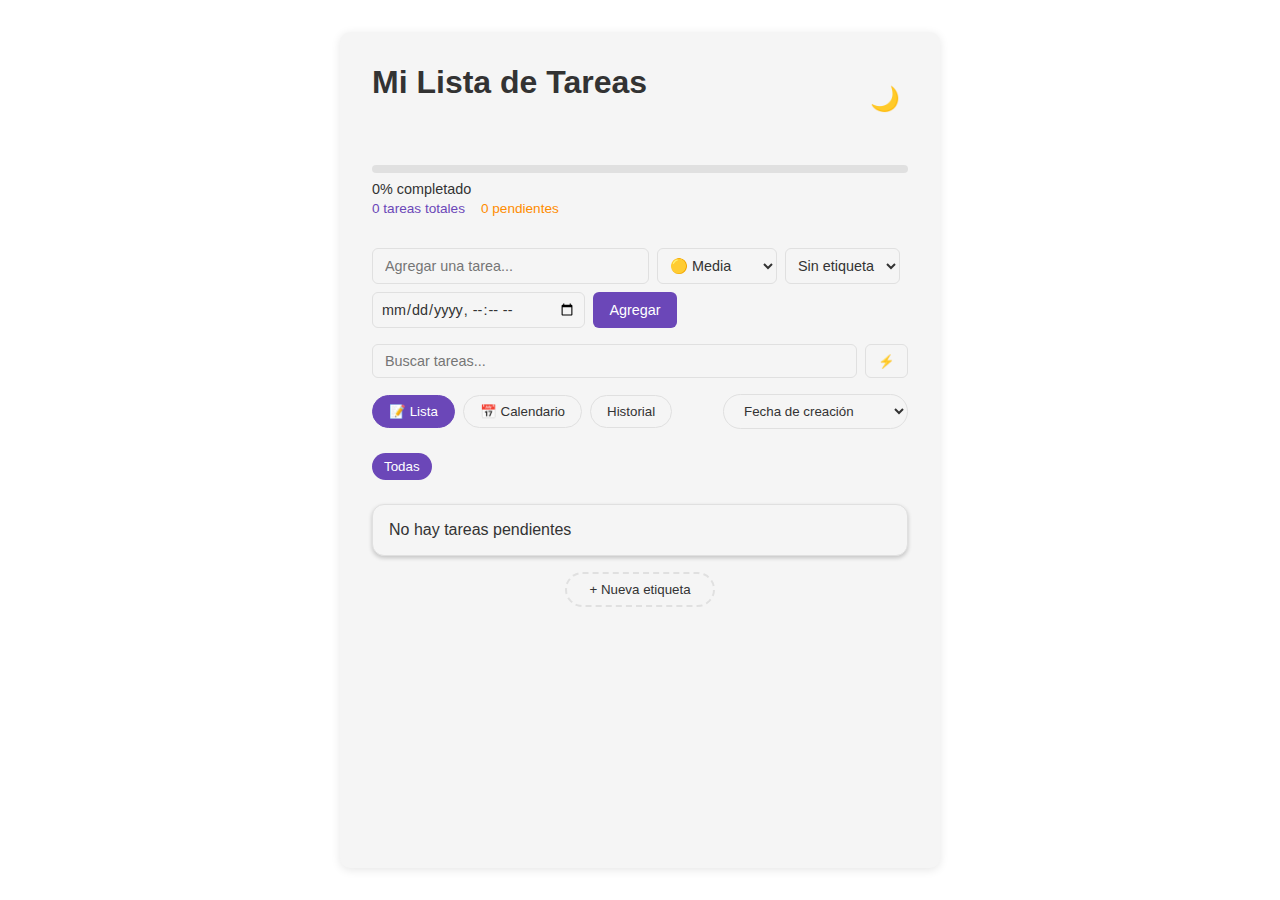
<file: index.html>
<!DOCTYPE html>
<html lang="es">
<head>
    <meta charset="UTF-8">
    <meta name="viewport" content="width=device-width, initial-scale=1.0">
    <title>Todo List</title>
    <link rel="stylesheet" href="styles.css">
    <link rel="manifest" href="manifest.json">
    <meta name="theme-color" content="#4a2fbd">
    <meta name="description" content="Una aplicación simple para gestionar tus tareas diarias">
    <link rel="apple-touch-icon" href="icons/icon-192x192.png">
    <meta name="mobile-web-app-capable" content="yes">
    <meta name="apple-mobile-web-app-capable" content="yes">
    <meta name="apple-mobile-web-app-status-bar-style" content="black">
    <meta name="apple-mobile-web-app-title" content="Tareas">
</head>
<body>
    <div class="container">
        <!-- Notificaciones -->
        <div id="notifications" class="notifications"></div>

        <!-- Modal de confirmación -->
        <div id="deleteModal" class="modal">
            <div class="modal-content">
                <h2>¿Eliminar tarea?</h2>
                <p>¿Estás seguro de que deseas eliminar esta tarea?</p>
                <div class="modal-buttons">
                    <button id="confirmDelete" class="modal-button delete-modal-btn">Confirmar</button>
                    <button id="cancelDelete" class="modal-button cancel-modal-btn">Cancelar</button>
                </div>
            </div>
        </div>

        <!-- Modal para confirmar limpiar todo -->
        <div id="clearAllModal" class="modal">
            <div class="modal-content">
                <h2>¿Eliminar todas las tareas?</h2>
                <p>Esta acción no se puede deshacer.</p>
                <div class="modal-buttons">
                    <button id="confirmClearAll" class="modal-button delete-modal-btn">Eliminar todo</button>
                    <button id="cancelClearAll" class="modal-button cancel-modal-btn">Cancelar</button>
                </div>
            </div>
        </div>

        <div class="header">
            <h1>Mi Lista de Tareas</h1>
            <div class="header-buttons">
                <button id="installButton" class="install-button">📱 Instalar</button>
                <button id="themeToggle" class="theme-toggle" aria-label="Cambiar tema">🌙</button>
            </div>
        </div>
        <div class="progress-section">
            <div class="progress-container">
                <div class="progress-bar" id="progress"></div>
            </div>
            <div class="progress-stats">
                <div class="stats-left">
                    <span class="progress-text" id="progressText">0% completado</span>
                    <div class="task-summary">
                        <span id="taskCount">0 tareas totales</span>
                        <span id="pendingCount">0 pendientes</span>
                    </div>
                </div>
                <button id="clearAllButton" class="clear-all-button" style="display: none">🗑️ Limpiar todo</button>
            </div>
        </div>
        <div class="todo-input">
            <input type="text" id="taskInput" placeholder="Agregar una tarea...">
            <select id="prioritySelect" class="priority-select" aria-label="Prioridad de la tarea">
                <option value="baja">🔵 Baja</option>
                <option value="media" selected>🟡 Media</option>
                <option value="alta">🔴 Alta</option>
            </select>
            <select id="tagSelect" class="tag-select">
                <option value="">Sin etiqueta</option>
            </select>
            <input type="datetime-local" id="dueDateInput" class="due-date-input">
            <button id="addTask">Agregar</button>
        </div>

        <div class="controls-container">
            <div class="search-section">
                <div class="search-bar">
                    <input type="text" id="searchInput" placeholder="Buscar tareas..." class="search-input">
                    <button id="advancedFilterBtn" class="filter-btn" aria-label="Filtros avanzados">
                        <span class="filter-icon">⚡</span>
                    </button>
                </div>
                <div id="advancedFilters" class="advanced-filters">
                    <div class="filter-group">
                        <label>Estado</label>
                        <select id="statusFilter">
                            <option value="all">Todos</option>
                            <option value="pending">Pendientes</option>
                            <option value="completed">Completadas</option>
                        </select>
                    </div>
                    <div class="filter-group">
                        <label>Prioridad</label>
                        <select id="priorityFilter">
                            <option value="all">Todas</option>
                            <option value="alta">🔴 Alta</option>
                            <option value="media">🟡 Media</option>
                            <option value="baja">🔵 Baja</option>
                        </select>
                    </div>
                    <div class="filter-group">
                        <label>Fecha</label>
                        <select id="dateFilter">
                            <option value="all">Todas</option>
                            <option value="today">Hoy</option>
                            <option value="week">Esta semana</option>
                            <option value="month">Este mes</option>
                            <option value="overdue">Vencidas</option>
                        </select>
                    </div>
                    <div class="filter-group">
                        <label>Etiquetas</label>
                        <div id="tagFilters" class="tag-filters">
                            <!-- Tags will be inserted here -->
                        </div>
                    </div>
                </div>
            </div>
            
            <div class="view-controls">
                <div class="view-buttons">
                    <button id="listViewBtn" class="view-button active">📝 Lista</button>
                    <button id="calendarViewBtn" class="view-button">📅 Calendario</button>
                    <button id="historyViewBtn" class="view-button">Historial</button>
                </div>
                <div class="sort-options">
                    <select id="sortSelect" class="sort-select">
                        <option value="created">Fecha de creación</option>
                        <option value="dueDate">Fecha de vencimiento</option>
                    </select>
                </div>
            </div>
        </div>

        <div id="listView" class="view active">
            <div class="tag-filters" id="tagFilters">
                <button class="tag-filter active" data-tag-id="all">Todas</button>
                <!-- Las etiquetas se agregarán aquí -->
            </div>
            <ul class="todo-list" id="todoList">
                <!-- Las tareas se agregarán aquí -->
            </ul>
        </div>

        <div id="calendarView" class="view">
            <div class="calendar-header">
                <button id="prevMonth">◀</button>
                <h2 id="currentMonth">Marzo 2025</h2>
                <button id="nextMonth">▶</button>
            </div>
            <div class="calendar-grid">
                <div class="calendar-days">
                    <span>Dom</span>
                    <span>Lun</span>
                    <span>Mar</span>
                    <span>Mié</span>
                    <span>Jue</span>
                    <span>Vie</span>
                    <span>Sáb</span>
                </div>
                <div id="calendarDays" class="calendar-dates">
                    <!-- Los días se agregarán aquí -->
                </div>
            </div>
        </div>

        <div id="historyView" class="view">
            <div class="history-container">
                <h3>Historial de Tareas Completadas</h3>
                <ul id="historyList" class="history-list"></ul>
            </div>
        </div>

        <button id="addTagButton" class="add-tag-button">+ Nueva etiqueta</button>
        
        <!-- Modal para nueva etiqueta -->
        <div id="tagModal" class="modal">
            <div class="modal-content">
                <h2>Nueva Etiqueta</h2>
                <input type="text" id="tagNameInput" placeholder="Nombre de la etiqueta">
                <div class="color-picker">
                    <input type="color" id="tagColorInput">
                    <button id="randomColorButton">Color aleatorio</button>
                </div>
                <div class="modal-buttons">
                    <button id="saveTag" class="modal-button">Guardar</button>
                    <button id="cancelTag" class="modal-button cancel-modal-btn">Cancelar</button>
                </div>
            </div>
        </div>
    </div>
    <!-- Módulos JavaScript -->
    <script src="js/taskManager.js"></script>
    <script src="js/tagManager.js"></script>
    <script src="js/calendarManager.js"></script>
    <script src="js/uiManager.js"></script>
    <script src="js/themeManager.js"></script>
    <script src="js/pwaManager.js"></script>
    <script src="js/main.js"></script>
    <script>
        if ('serviceWorker' in navigator) {
            window.addEventListener('load', () => {
                navigator.serviceWorker.register('./sw.js')
                    .then(registration => {
                        console.log('ServiceWorker registrado exitosamente:', registration);
                    })
                    .catch(error => {
                        console.log('Error al registrar el ServiceWorker:', error);
                    });
            });
        }
    </script>
</body>
</html>
</file>
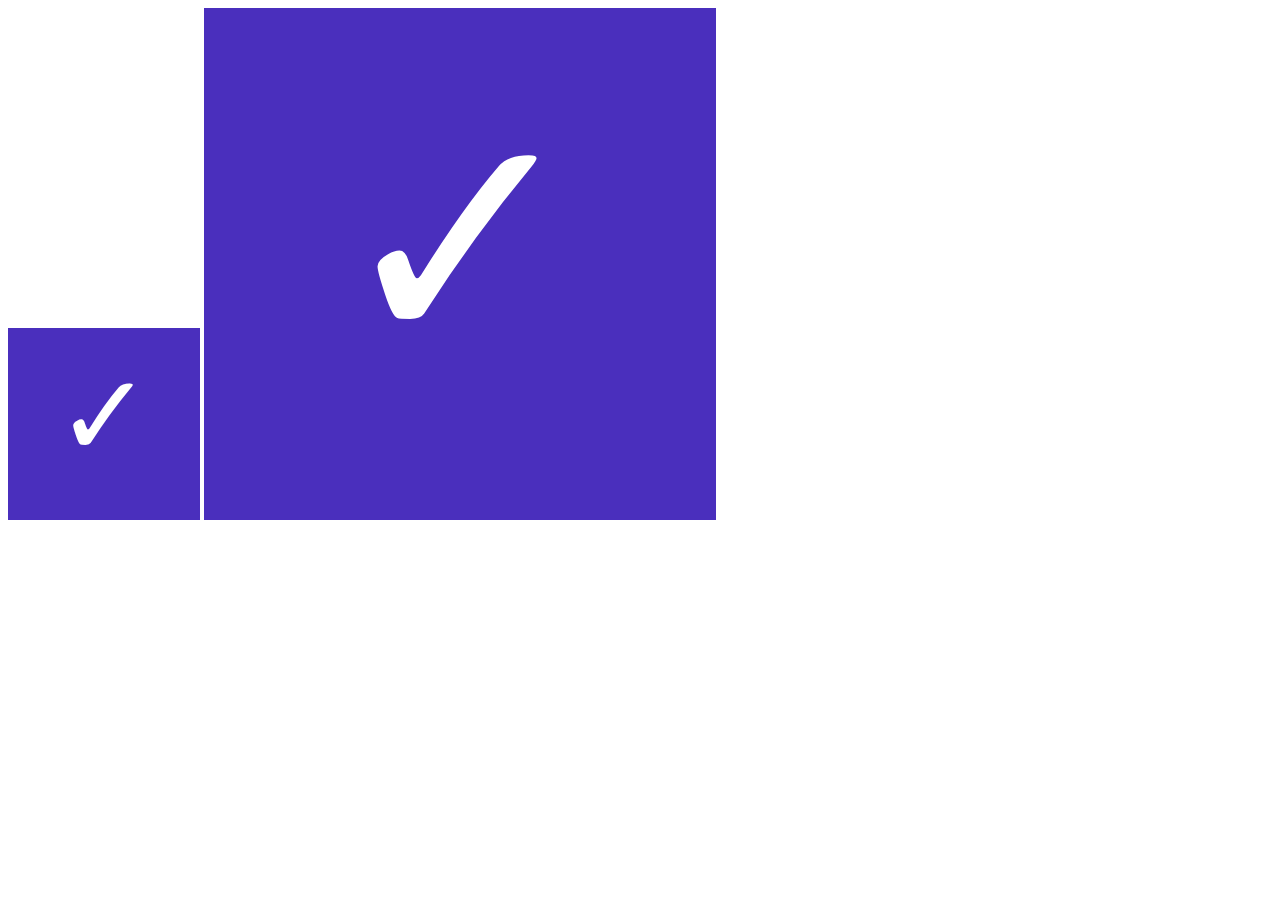
<file: createIcons.html>
<!DOCTYPE html>
<html>
<head>
    <title>Create Icons</title>
</head>
<body>
    <canvas id="canvas192" width="192" height="192"></canvas>
    <canvas id="canvas512" width="512" height="512"></canvas>
    <script>
        function createIcon(canvas, size) {
            const ctx = canvas.getContext('2d');
            ctx.fillStyle = '#4a2fbd';
            ctx.fillRect(0, 0, size, size);
            ctx.font = `${size * 0.6}px Arial`;
            ctx.fillStyle = 'white';
            ctx.textAlign = 'center';
            ctx.textBaseline = 'middle';
            ctx.fillText('✓', size/2, size/2);
            
            const link = document.createElement('a');
            link.download = `icon-${size}x${size}.png`;
            link.href = canvas.toDataURL();
            link.click();
        }

        createIcon(document.getElementById('canvas192'), 192);
        createIcon(document.getElementById('canvas512'), 512);
    </script>
</body>
</html>
</file>
<file: styles.css>
:root {
    --bg-color: #ffffff;
    --secondary-bg: #f5f5f5;
    --hover-bg: #e9e9e9;
    --border-color: #e0e0e0;
    --text-color: #333333;
    --text-secondary: #666666;
    --accent-color: #6b47b8;
    --accent-hover: #7b54d9;
    --success-color: #28a745;
    --error-color: #dc3545;
    --warning-color: #ffc107;
    --shadow-color: rgba(0, 0, 0, 0.1);
    --info-color: #2196F3;
}

[data-theme="dark"] {
    --bg-color: #1a1a1a;
    --secondary-bg: #2d2d2d;
    --hover-bg: #363636;
    --border-color: #404040;
    --text-color: #ffffff;
    --text-secondary: #a0a0a0;
    --accent-color: #6c4ce0;
    --success-color: #2fb344;
    --error-color: #e74c3c;
    --warning-color: #ffc107;
    --shadow-color: rgba(0, 0, 0, 0.3);
}

* {
    margin: 0;
    padding: 0;
    box-sizing: border-box;
    font-family: 'Segoe UI', Arial, sans-serif;
}

body {
    background-color: var(--bg-color);
    color: var(--text-color);
    min-height: 100vh;
    display: flex;
    justify-content: center;
    padding: 2rem;
    transition: background-color 0.3s ease, color 0.3s ease;
}

.container {
    width: 100%;
    max-width: 600px;
    background: var(--secondary-bg);
    border-radius: 10px;
    box-shadow: 0 2px 10px var(--shadow-color);
    padding: 2rem;
    transition: background-color 0.3s ease, box-shadow 0.3s ease;
}

.header {
    display: flex;
    justify-content: space-between;
    align-items: center;
    margin-bottom: 2rem;
}

.theme-toggle {
    background: transparent;
    border: none;
    font-size: 1.5rem;
    cursor: pointer;
    padding: 8px;
    border-radius: 50%;
    transition: background-color 0.3s;
}

.theme-toggle:hover {
    background: var(--secondary-bg);
}

.install-button {
    background: linear-gradient(145deg, #6b47b8, #4a2fbd);
    color: white;
    border: none;
    padding: 8px 16px;
    border-radius: 20px;
    cursor: pointer;
    font-size: 0.9rem;
    margin-right: 10px;
    transition: all 0.3s ease;
}

.install-button:hover {
    background: linear-gradient(145deg, #7b54d9, #5a3ad3);
    transform: translateY(-1px);
    box-shadow: 0 4px 15px rgba(74, 47, 189, 0.3);
}

.clear-all-button {
    background: linear-gradient(145deg, #dc3545, #c82333);
    color: white;
    border: none;
    border-radius: 20px;
    padding: 6px 12px;
    cursor: pointer;
    transition: all 0.3s ease;
    display: flex;
    align-items: center;
    gap: 4px;
    font-size: 0.85rem;
    height: fit-content;
}

.clear-all-button:hover {
    background: linear-gradient(145deg, #c82333, #bd2130);
    transform: translateY(-1px);
    box-shadow: 0 4px 8px rgba(220, 53, 69, 0.3);
}

.progress-section {
    margin-bottom: 2rem;
}

.progress-container {
    position: relative;
    background: var(--border-color);
    height: 8px;
    border-radius: 4px;
    overflow: hidden;
    width: 100%;
}

.progress-bar {
    position: absolute;
    left: 0;
    top: 0;
    height: 100%;
    background: linear-gradient(90deg, #4a2fbd, #6c4ce0);
    transition: width 0.3s ease;
    width: 0;
    border-radius: 4px;
}

.progress-stats {
    display: flex;
    justify-content: space-between;
    align-items: center;
    margin-top: 8px;
    gap: 16px;
}

.stats-left {
    display: flex;
    flex-direction: column;
    gap: 4px;
}

.progress-text {
    color: var(--text-color);
    font-size: 0.9rem;
}

.task-summary {
    display: flex;
    gap: 16px;
    color: var(--text-secondary);
    font-size: 0.85rem;
}

#taskCount {
    color: var(--accent-color);
}

#pendingCount {
    color: #ff8c00;
}

h1 {
    color: var(--text-color);
    text-align: center;
    margin-bottom: 2rem;
    font-size: 2rem;
}

.todo-input {
    display: flex;
    gap: 8px;
    margin-bottom: 1rem;
    flex-wrap: wrap;
}

.todo-input input[type="text"] {
    flex: 1;
    min-width: 200px;
    padding: 8px 12px;
    border: 1px solid var(--border-color);
    border-radius: 6px;
    background-color: var(--secondary-bg);
    color: var(--text-color);
    font-size: 0.9rem;
}

.todo-input select,
.todo-input input[type="datetime-local"] {
    padding: 8px;
    border: 1px solid var(--border-color);
    border-radius: 6px;
    background-color: var(--secondary-bg);
    color: var(--text-color);
    font-size: 0.9rem;
}

.priority-select {
    padding: 8px;
    border: 1px solid var(--border-color);
    border-radius: 6px;
    background-color: var(--secondary-bg);
    color: var(--text-color);
    font-size: 0.9rem;
    min-width: 120px;
}

.task-priority {
    display: inline-flex;
    align-items: center;
    font-size: 0.6rem;
    padding: 1px 4px;
    border-radius: 3px;
    margin-right: 4px;
    height: 16px;
    opacity: 0.9;
}

.task-priority.alta {
    background-color: var(--error-color);
    color: white;
}

.task-priority.media {
    background-color: var(--warning-color);
    color: #000;
}

.task-priority.baja {
    background-color: var(--info-color);
    color: white;
}

.todo-input button {
    padding: 8px 16px;
    background-color: var(--accent-color);
    color: white;
    border: none;
    border-radius: 6px;
    cursor: pointer;
    font-size: 0.9rem;
    transition: background-color 0.2s;
}

.todo-input button:hover {
    background-color: var(--accent-hover);
}

.task-options {
    display: flex;
    gap: 8px;
    flex: 1;
}

.date-input {
    padding: 8px 12px;
    border: 1px solid var(--border-color);
    border-radius: 20px;
    font-size: 1rem;
    background: var(--secondary-bg);
    color: var(--text-color);
    flex: 1;
}

.view-controls {
    display: flex;
    justify-content: space-between;
    align-items: center;
    margin: 1rem 0;
    gap: 16px;
}

.view-buttons {
    display: flex;
    gap: 8px;
}

.view-button {
    padding: 8px 16px;
    border: 1px solid var(--border-color);
    border-radius: 20px;
    background: var(--secondary-bg);
    color: var(--text-color);
    cursor: pointer;
    transition: all 0.3s ease;
}

.view-button.active {
    background: var(--accent-color);
    color: white;
    border-color: var(--accent-color);
}

.sort-select {
    padding: 8px 16px;
    border: 1px solid var(--border-color);
    border-radius: 20px;
    background: var(--secondary-bg);
    color: var(--text-color);
    cursor: pointer;
}

.view {
    display: none;
}

.view.active {
    display: block;
}

.todo-list {
    list-style: none;
}

.todo-list li {
    display: flex;
    align-items: flex-start;
    gap: 12px;
    padding: 16px;
    background: var(--secondary-bg);
    border: 1px solid var(--border-color);
    border-radius: 12px;
    margin-bottom: 12px;
    transition: all 0.3s ease;
    cursor: grab;
    box-shadow: 0 2px 4px rgba(0, 0, 0, 0.2);
}

.todo-list li:hover {
    background: var(--hover-bg);
    border-color: var(--accent-color);
    box-shadow: 0 4px 8px rgba(0, 0, 0, 0.3);
}

.todo-list li input[type="checkbox"] {
    width: 20px;
    height: 20px;
    border: 2px solid var(--accent-color);
    border-radius: 4px;
    cursor: pointer;
    margin-top: 2px;
}

.task-content {
    display: flex;
    flex-direction: column;
    flex: 1;
    min-width: 0;
    gap: 4px;
}

.task-main {
    display: flex;
    flex-direction: column;
    gap: 4px;
    min-width: 0;
}

.task-main span {
    font-size: .8rem;
    word-break: break-word;
    line-height: 1.4;
    color: var(--text-color);
    font-weight: normal;
}

.task-metadata {
    display: flex;
    gap: 4px;
    align-items: center;
    margin-top: -2px;
}

.task-tag {
    padding: 4px;
    border-radius: 3px;
    font-size: 0.55rem;
    color: white;
    white-space: nowrap;
    flex-shrink: 0;
    font-weight: 500;
    box-shadow: none;
    opacity: 0.9;
    line-height: 1.2;
    text-transform: lowercase;
    letter-spacing: 0.02em;
    height: 18px;
    display: inline-flex;
    align-items: center;
    overflow: hidden;
    text-overflow: ellipsis;
    width: auto;
}

.task-due-date {
    font-size: 0.6rem;
    color: var(--text-secondary);
    white-space: nowrap;
    flex-shrink: 0;
    height: 18px;
    display: inline-flex;
    align-items: center;
    padding: 4px;
    background: transparent;
    border-radius: 2px;
    border: 1px solid var(--border-color);
    letter-spacing: 0.02em;
    font-weight: normal;
}

.task-time {
    font-size: 0.6rem;
    color: var(--text-secondary);
    margin-left: auto;
    opacity: 0.8;
}

.actions {
    display: flex;
    gap: 8px;
}

.delete-btn, .edit-btn {
    width: 32px;
    height: 32px;
    border: none;
    border-radius: 8px;
    font-size: 16px;
    cursor: pointer;
    display: flex;
    align-items: center;
    justify-content: center;
    transition: all 0.3s ease;
    color: white;
}

.edit-btn {
    background: var(--accent-color);
}

.edit-btn:hover {
    background: var(--accent-hover);
    transform: translateY(-2px);
    box-shadow: 0 4px 8px rgba(107, 71, 184, 0.3);
}

.delete-btn {
    background: var(--error-color);
}

.delete-btn:hover {
    background: #e04757;
    transform: translateY(-2px);
    box-shadow: 0 4px 8px rgba(220, 53, 69, 0.3);
}

/* Estado completado */
.todo-list li.completed {
    opacity: 0.85;
    background: var(--bg-color);
}

.todo-list li.completed .task-main span {
    text-decoration: line-through;
    color: var(--text-secondary);
    opacity: 0.8;
}

.todo-list li.completed .task-tag,
.todo-list li.completed .task-due-date {
    opacity: 0.5;
}

/* Notificaciones */
.notifications {
    position: fixed;
    top: 20px;
    right: 20px;
    z-index: 1000;
}

.notification {
    background: var(--secondary-bg);
    color: var(--text-color);
    padding: 12px 24px;
    margin-bottom: 10px;
    border-radius: 8px;
    box-shadow: 0 4px 12px rgba(0, 0, 0, 0.15);
    display: flex;
    align-items: center;
    min-width: 300px;
    transform: translateX(0);
    opacity: 1;
    transition: all 0.3s ease;
}

.notification.success {
    background: linear-gradient(145deg, #4CAF50, #45a049);
    color: white;
    border-left: 4px solid #4caf50;
}

.notification.error {
    background: linear-gradient(145deg, #f44336, #e53935);
    color: white;
    border-left: 4px solid #f44336;
}

.notification.info {
    background: linear-gradient(145deg, #2196F3, #1e88e5);
    color: white;
    border-left: 4px solid #2196F3;
}

[data-theme="dark"] .notification {
    background: #2d2d2d;
    color: white;
}

/* Modal */
.modal {
    display: none;
    position: fixed;
    top: 0;
    left: 0;
    width: 100%;
    height: 100%;
    background: rgba(0,0,0,0.7);
    z-index: 1000;
    opacity: 0;
    transition: all 0.3s ease;
    backdrop-filter: blur(5px);
    padding: 20px;
}

.modal.show {
    display: flex;
    opacity: 1;
}

.modal-content {
    background: var(--secondary-bg);
    color: var(--text-color);
    padding: 2rem;
    border-radius: 12px;
    margin: auto;
    max-width: 400px;
    position: relative;
    transform: scale(0.7);
    transition: transform 0.3s ease;
    box-shadow: 0 10px 30px rgba(0,0,0,0.2);
    border: 1px solid rgba(255,255,255,0.1);
}

.modal.show .modal-content {
    transform: scale(1);
}

.modal h2 {
    margin-top: 0;
    margin-bottom: 1rem;
    color: var(--text-color);
    font-size: 1.5rem;
    text-align: center;
}

.modal p {
    text-align: center;
    margin-bottom: 1.5rem;
    color: var(--text-color);
    opacity: 0.9;
    font-size: 1.1rem;
    line-height: 1.5;
}

.modal-buttons {
    display: flex;
    justify-content: center;
    gap: 1rem;
    margin-top: 2rem;
}

.modal-button {
    padding: 12px 24px;
    border: none;
    border-radius: 8px;
    cursor: pointer;
    font-size: 0.95rem;
    font-weight: 500;
    min-width: 120px;
    transition: all 0.3s ease;
    box-shadow: 0 2px 4px rgba(0, 0, 0, 0.1);
}

.delete-modal-btn {
    background: linear-gradient(145deg, #dc3545, #c82333);
    color: white;
}

.delete-modal-btn:hover {
    background: linear-gradient(145deg, #c82333, #bd2130);
    transform: translateY(-1px);
    box-shadow: 0 4px 8px rgba(220, 53, 69, 0.3);
}

.cancel-modal-btn {
    background: linear-gradient(145deg, #6c757d, #5a6268);
    color: white;
}

.cancel-modal-btn:hover {
    background: linear-gradient(145deg, #5a6268, #4e555b);
    transform: translateY(-1px);
    box-shadow: 0 4px 8px rgba(108, 117, 125, 0.3);
}

/* Estilos para etiquetas */
.tag-filters {
    display: flex;
    gap: 8px;
    margin: 16px 0;
    overflow-x: auto;
    padding: 8px 0;
    -webkit-overflow-scrolling: touch;
}

.tag-filter {
    padding: 6px 12px;
    border: none;
    border-radius: 16px;
    background: var(--secondary-bg);
    color: var(--text-color);
    cursor: pointer;
    white-space: nowrap;
    transition: all 0.3s ease;
}

.tag-filter:hover {
    opacity: 0.9;
}

.tag-filter.active {
    background: var(--accent-color);
    color: white;
}

.tag-select {
    flex: 0.3;
    padding: 8px;
    border: 2px solid var(--border-color);
    border-radius: 4px;
    background: var(--bg-color);
    color: var(--text-color);
    margin-right: 8px;
}

.add-tag-button {
    display: block;
    margin: 16px auto;
    padding: 8px 16px;
    border: 2px dashed var(--border-color);
    border-radius: 20px;
    background: transparent;
    color: var(--text-color);
    cursor: pointer;
    transition: all 0.3s ease;
    width: auto;
    min-width: 150px;
}

.add-tag-button:hover {
    border-color: var(--accent-color);
    color: var(--accent-color);
}

.color-picker {
    display: flex;
    gap: 8px;
    margin: 16px 0;
}

#tagColorInput {
    width: 50px;
    height: 50px;
    padding: 0;
    border: none;
    border-radius: 4px;
    cursor: pointer;
}

#tagColorInput::-webkit-color-swatch-wrapper {
    padding: 0;
}

#tagColorInput::-webkit-color-swatch {
    border: none;
    border-radius: 4px;
}

#randomColorButton {
    flex: 1;
    padding: 8px;
    border: 2px solid var(--border-color);
    border-radius: 4px;
    background: var(--bg-color);
    color: var(--text-color);
    cursor: pointer;
}

#tagNameInput {
    width: 100%;
    padding: 8px;
    margin: 16px 0;
    border: 2px solid var(--border-color);
    border-radius: 4px;
    background: var(--bg-color);
    color: var(--text-color);
}

/* Ajustes responsivos para etiquetas */
@media (max-width: 600px) {
    .container {
        padding: 1rem;
    }

    .todo-input {
        flex-direction: column;
        gap: 8px;
    }

    .tag-select {
        width: 100%;
        margin-right: 0;
    }

    #addTask {
        width: 100%;
    }

    .add-tag-button {
        width: 100%;
        margin: 12px 0;
        padding: 12px;
        font-size: 1rem;
    }

    .modal-content {
        width: 90%;
        max-width: none;
        margin: 20px;
        padding: 1rem;
    }

    .color-picker {
        flex-direction: column;
    }

    #tagColorInput {
        width: 100%;
        height: 40px;
    }

    #randomColorButton {
        width: 100%;
        padding: 12px;
    }

    .modal-buttons {
        flex-direction: column;
        gap: 8px;
    }

    .modal-buttons button {
        width: 100%;
        padding: 12px;
    }

    .header-buttons {
        flex-direction: column;
        gap: 8px;
        width: 100%;
    }

    .header-buttons button {
        width: 100%;
        padding: 12px;
        justify-content: center;
    }

    .clear-all-button,
    .install-button,
    .theme-toggle {
        font-size: 1rem;
    }
}

.actions {
    display: flex;
    gap: 8px;
}

.delete-btn {
    background: linear-gradient(145deg, #dc3545, #c82333);
    color: white;
    border: none;
    border-radius: 50%;
    width: 24px;
    height: 24px;
    font-size: 18px;
    line-height: 1;
    cursor: pointer;
    display: flex;
    align-items: center;
    justify-content: center;
    padding: 0;
    transition: background-color 0.3s;
}

.delete-btn:hover {
    background: linear-gradient(145deg, #c82333, #bd2130);
    transform: translateY(-1px);
    box-shadow: 0 4px 8px rgba(220, 53, 69, 0.3);
}

.edit-btn {
    background: #ffa500;
    color: white;
    border: none;
    border-radius: 50%;
    width: 24px;
    height: 24px;
    font-size: 14px;
    line-height: 1;
    cursor: pointer;
    display: flex;
    align-items: center;
    justify-content: center;
    padding: 0;
    transition: background-color 0.3s;
}

.edit-btn:hover {
    background: #ff8c00;
}

/* Responsive styles */
@media (max-width: 480px) {
    .container {
        padding: 1rem;
        max-width: 100%;
    }

    .todo-input {
        gap: 8px;
    }

    #addTask {
        width: 45px;
        height: 45px;
        min-width: 45px;
        font-size: 1.2rem;
    }

    input[type="text"] {
        padding: 10px 15px;
        font-size: 0.95rem;
    }

    .todo-list li {
        padding: 12px;
    }

    .task-content {
        font-size: 0.95rem;
    }

    .task-time {
        font-size: 0.75rem;
    }

    .actions {
        gap: 6px;
    }

    .edit-btn,
    .delete-btn {
        width: 22px;
        height: 22px;
        font-size: 12px;
    }

    .progress-stats {
        flex-direction: column;
        align-items: flex-start;
        gap: 5px;
    }

    .task-summary {
        display: flex;
        flex-direction: column;
        gap: 2px;
    }

    body {
        padding: 1rem;
    }

    h1 {
        font-size: 1.5rem;
        margin-bottom: 1.5rem;
    }
}

@media (max-width: 600px) {
    .progress-stats {
        flex-direction: column;
        align-items: flex-start;
    }

    .clear-all-button {
        width: 100%;
        justify-content: center;
        padding: 8px;
        font-size: 0.9rem;
        margin-top: 8px;
    }
}

.task-options {
    display: flex;
    gap: 8px;
    flex: 1;
}

.date-input {
    padding: 8px 12px;
    border: 1px solid var(--border-color);
    border-radius: 20px;
    font-size: 1rem;
    background: var(--secondary-bg);
    color: var(--text-color);
    flex: 1;
}

.view-controls {
    display: flex;
    justify-content: space-between;
    align-items: center;
    margin: 1rem 0;
    gap: 16px;
}

.view-buttons {
    display: flex;
    gap: 8px;
}

.view-button {
    padding: 8px 16px;
    border: 1px solid var(--border-color);
    border-radius: 20px;
    background: var(--secondary-bg);
    color: var(--text-color);
    cursor: pointer;
    transition: all 0.3s ease;
}

.view-button.active {
    background: var(--accent-color);
    color: white;
    border-color: var(--accent-color);
}

.sort-select {
    padding: 8px 16px;
    border: 1px solid var(--border-color);
    border-radius: 20px;
    background: var(--secondary-bg);
    color: var(--text-color);
    cursor: pointer;
}

.view {
    display: none;
}

.view.active {
    display: block;
}

/* Calendario */
.calendar-header {
    display: flex;
    justify-content: space-between;
    align-items: center;
    margin-bottom: 1rem;
}

.calendar-header button {
    padding: 8px 16px;
    border: 1px solid var(--border-color);
    border-radius: 20px;
    background: var(--secondary-bg);
    color: var(--text-color);
    cursor: pointer;
}

.calendar-grid {
    border: 1px solid var(--border-color);
    border-radius: 8px;
    overflow: hidden;
}

.calendar-days {
    display: grid;
    grid-template-columns: repeat(7, 1fr);
    background: var(--secondary-bg);
    border-bottom: 1px solid var(--border-color);
}

.calendar-days span {
    padding: 12px;
    text-align: center;
    color: var(--text-secondary);
    font-weight: 500;
}

.calendar-dates {
    display: grid;
    grid-template-columns: repeat(7, 1fr);
    gap: 1px;
    background: var(--border-color);
}

.calendar-date {
    background: var(--bg-color);
    min-height: 100px;
    padding: 8px;
    position: relative;
}

.calendar-date.other-month {
    background: var(--secondary-bg);
    color: var(--text-secondary);
}

.calendar-date.today {
    background: var(--accent-color);
    color: white;
}

.calendar-date .date-number {
    position: absolute;
    top: 4px;
    right: 4px;
    font-size: 0.85rem;
    opacity: 0.8;
}

.calendar-tasks {
    margin-top: 20px;
    display: flex;
    flex-direction: column;
    gap: 4px;
}

.calendar-task {
    font-size: 0.8rem;
    padding: 2px 4px;
    border-radius: 4px;
    background: var(--secondary-bg);
    white-space: nowrap;
    overflow: hidden;
    text-overflow: ellipsis;
    cursor: pointer;
}

.calendar-task.completed {
    text-decoration: line-through;
    opacity: 0.7;
}

.calendar-task.overdue {
    background: #dc3545;
    color: white;
}

/* Ajustes responsivos */
@media (max-width: 600px) {
    .todo-input {
        flex-direction: column;
        gap: 8px;
    }

    .task-options {
        flex-direction: column;
    }

    .view-controls {
        flex-direction: column;
        align-items: stretch;
    }

    .view-buttons {
        justify-content: stretch;
    }

    .view-button {
        flex: 1;
    }

    .sort-select {
        width: 100%;
    }

    .calendar-days span {
        font-size: 0.8rem;
        padding: 8px 4px;
    }

    .calendar-date {
        min-height: 80px;
        font-size: 0.8rem;
    }
}

.search-section {
    margin-bottom: 1rem;
}

.search-bar {
    display: flex;
    gap: 8px;
    margin-bottom: 8px;
}

.search-input {
    flex: 1;
    padding: 8px 12px;
    border: 1px solid var(--border-color);
    border-radius: 6px;
    background-color: var(--secondary-bg);
    color: var(--text-color);
    font-size: 0.9rem;
}

.filter-btn {
    padding: 8px 12px;
    border: 1px solid var(--border-color);
    border-radius: 6px;
    background-color: var(--secondary-bg);
    color: var(--text-color);
    cursor: pointer;
    transition: all 0.2s ease;
}

.filter-btn:hover {
    background-color: var(--hover-bg);
}

.filter-btn.active {
    background-color: var(--accent-color);
    color: white;
    border-color: var(--accent-color);
}

.advanced-filters {
    display: none;
    background: var(--secondary-bg);
    border: 1px solid var(--border-color);
    border-radius: 8px;
    padding: 16px;
    margin-top: 8px;
    gap: 16px;
}

.advanced-filters.show {
    display: grid;
    grid-template-columns: repeat(auto-fit, minmax(200px, 1fr));
}

.filter-group {
    display: flex;
    flex-direction: column;
    gap: 8px;
}

.filter-group label {
    font-size: 0.8rem;
    color: var(--text-secondary);
    font-weight: 500;
}

.filter-group select {
    padding: 8px;
    border: 1px solid var(--border-color);
    border-radius: 4px;
    background-color: var(--bg-color);
    color: var(--text-color);
    font-size: 0.9rem;
}

.history-container {
    background: var(--secondary-bg);
    border-radius: 8px;
    padding: 16px;
    margin-top: 16px;
}

.history-container h3 {
    color: var(--text-color);
    margin-bottom: 16px;
    font-size: 1.1rem;
}

.history-list {
    list-style: none;
    padding: 0;
}

.history-list li {
    display: flex;
    align-items: flex-start;
    padding: 12px;
    border-bottom: 1px solid var(--border-color);
    opacity: 0.8;
}

.history-list li:last-child {
    border-bottom: none;
}

.history-list .task-content {
    opacity: 0.8;
}

.history-list .task-metadata {
    font-size: 0.8rem;
    color: var(--text-secondary);
}

.history-list .completion-date {
    margin-left: auto;
    font-size: 0.8rem;
    color: var(--text-secondary);
}

@media (max-width: 768px) {
    .advanced-filters {
        grid-template-columns: 1fr;
    }
    
    .filter-group {
        margin-bottom: 8px;
    }
}
</file>
